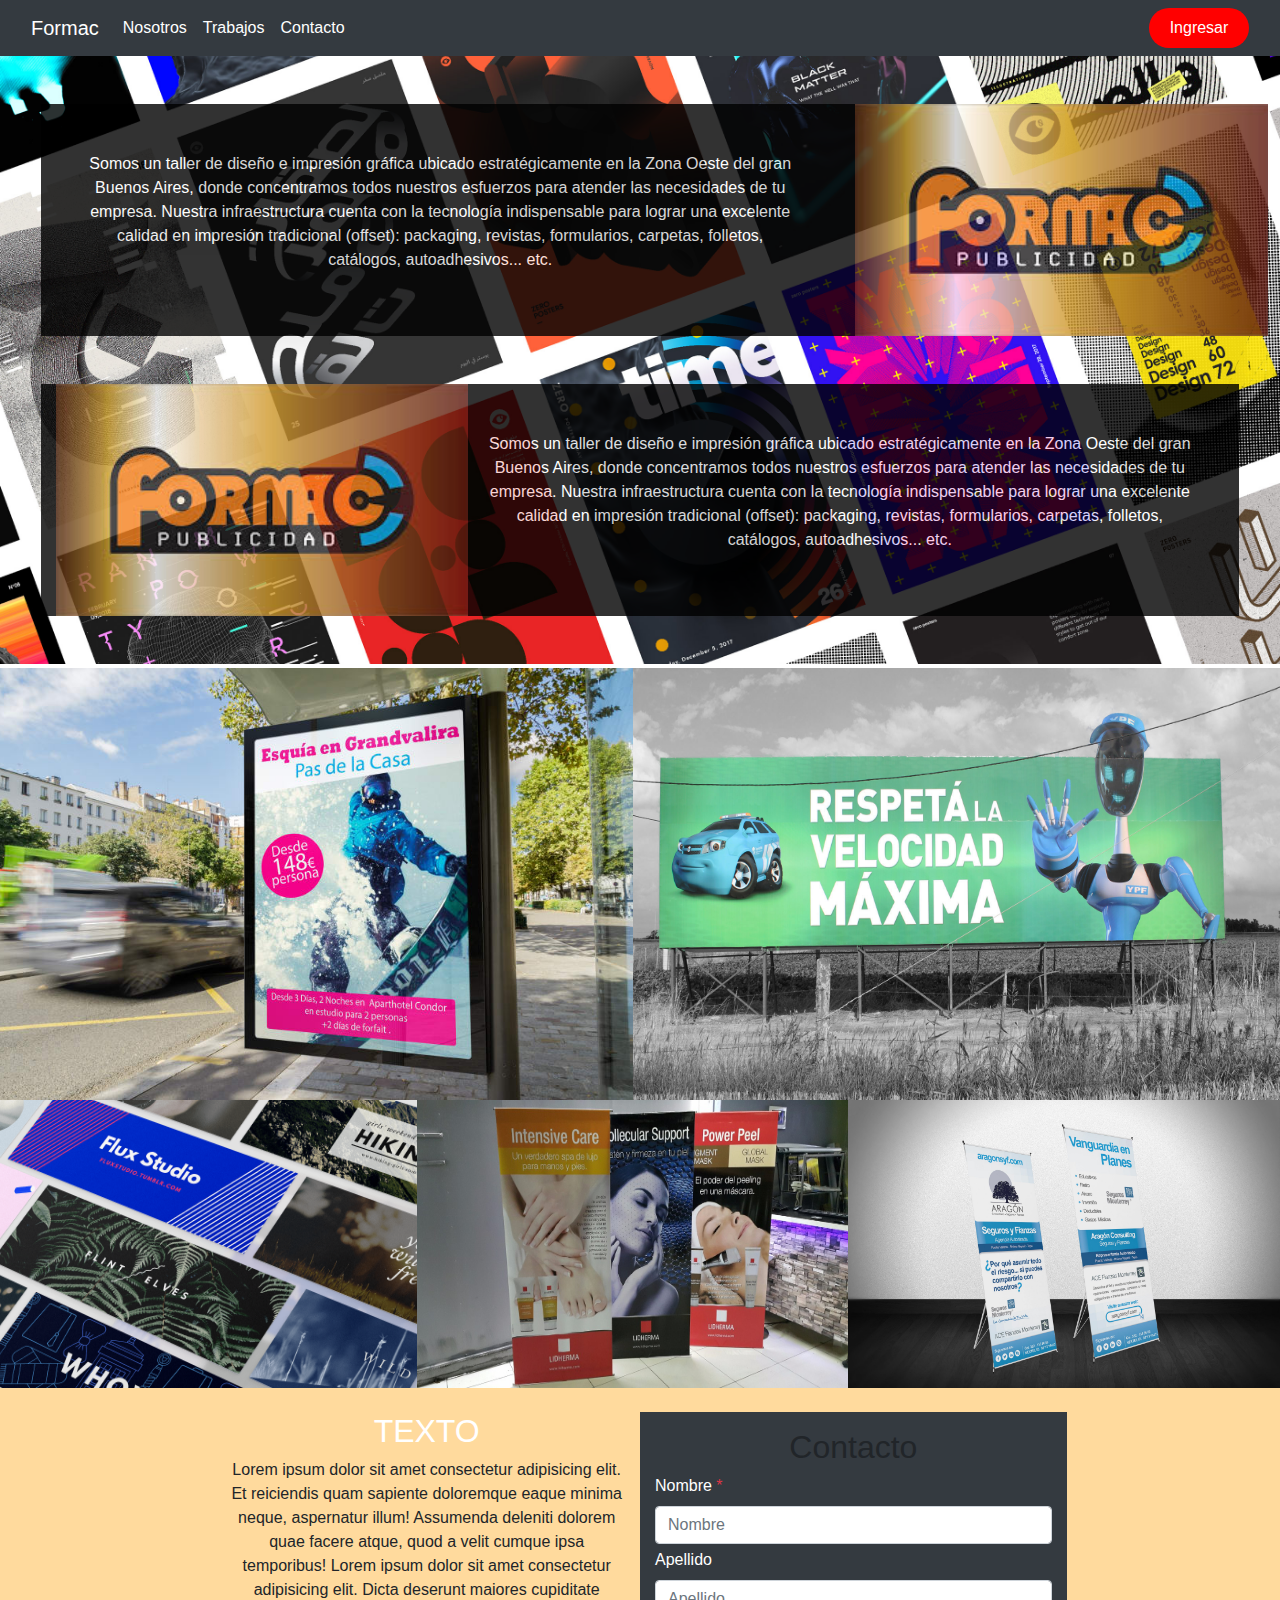
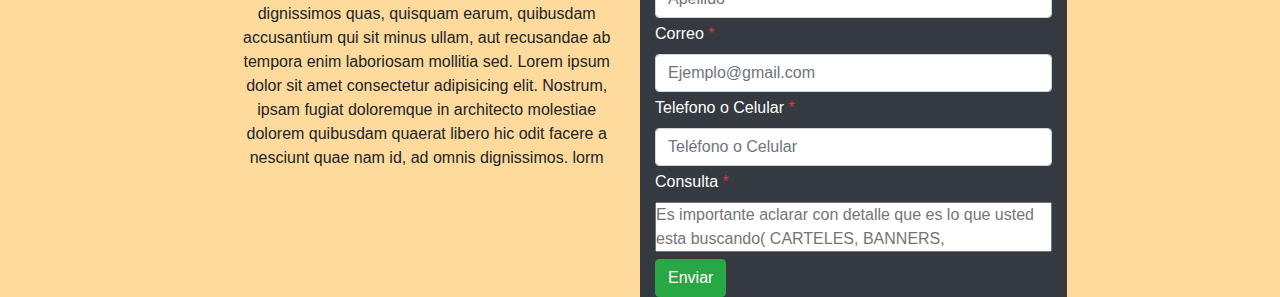
<file: index.html>
<!DOCTYPE html>
<html lang="es">
  <head>
    <meta charset="UTF-8" />
    <meta name="viewport" content="width=device-width, initial-scale=1.0" />
    <title>Formac</title>
    <link
      rel="stylesheet"
      href="https://stackpath.bootstrapcdn.com/bootstrap/4.4.1/css/bootstrap.min.css"
      integrity="sha384-Vkoo8x4CGsO3+Hhxv8T/Q5PaXtkKtu6ug5TOeNV6gBiFeWPGFN9MuhOf23Q9Ifjh"
      crossorigin="anonymous"
    />
    <link rel="stylesheet" href="Css/Styles.css" />
    <link rel="icon" href="Image/Front-Formac.jpg" type="image/png" />

  </head>

  <body>
    <!-- Nav -->
    <div class="container-fluid fixed-top bg-dark">
      <nav class="navbar navbar-expand-lg navbar-light bg-dark">
        <a class="navbar-brand text-white" href="index.html">Formac</a>
        <button
          class="navbar-toggler"
          type="button"
          data-toggle="collapse"
          data-target="#navbarNav"
          aria-controls="navbarNav"
          aria-expanded="false"
          aria-label="Toggle navigation"
        >
          <span class="navbar-toggler-icon"></span>
        </button>
        <div class="collapse navbar-collapse" id="navbarNav">
          <ul class="navbar-nav">
            <li class="nav-item">
              <a class="nav-link text-white" href="#Our">Nosotros</a>
            </li>
            <li class="nav-item">
              <a class="nav-link text-white" href="#Jobs">Trabajos</a>
            </li>
            <li>
              <a class="nav-link text-white" href="#Contact">Contacto</a>
            </li>
          </ul>
        </div>
        <ul class="navbar-nav">
          <li>
            <a class="nav-link text-white Ingresar" href="">Ingresar</a>
          </li>
        </ul>
      </nav>
    </div>
    
    <!-- Company information -->
    <div class="container-fluid pt-2 pb-5 mt-5 Description" id="Our">
      <div class="row mt-5 text-center bg-row separate">
        <div class="col-xl-8 col-lg-6 col-xs-12 p-5">
          <p class="text-center text-white">
            Somos un taller de diseño e impresión gráfica ubicado
            estratégicamente en la Zona Oeste del gran Buenos Aires, donde
            concentramos todos nuestros esfuerzos para atender las necesidades
            de tu empresa. Nuestra infraestructura cuenta con la tecnología
            indispensable para lograr una excelente calidad en impresión
            tradicional (offset): packaging, revistas, formularios, carpetas,
            folletos, catálogos, autoadhesivos... etc.
          </p>
        </div>
        <div class="col-lg-4 col-md-6 col-xs-12">
          <img src="Image/Front-Formac.jpg " class="bg-image" />
        </div>
      </div>
      <div class="row mt-5 text-center bg-row separate">
        <div class="col-lg-4 col-md-6 col-xs-12">
          <img src="Image/Front-Formac.jpg " class="bg-image" />
        </div>
        <div class="col-xl-8 col-lg-6 col-xs-12 p-5">
          <p class="text-center text-white">
            Somos un taller de diseño e impresión gráfica ubicado
            estratégicamente en la Zona Oeste del gran Buenos Aires, donde
            concentramos todos nuestros esfuerzos para atender las necesidades
            de tu empresa. Nuestra infraestructura cuenta con la tecnología
            indispensable para lograr una excelente calidad en impresión
            tradicional (offset): packaging, revistas, formularios, carpetas,
            folletos, catálogos, autoadhesivos... etc.
          </p>
        </div>
      </div>
    </div>
    <!--
    <img src="Image\Front1.jpg" class="image" />
    <img src="Image/Front.jpg" class="image" />
    <img src="Image/Front2.jpg" class="image" />-->
    
    <!-- Jobs -->
    <div class="mt-1" id="Jobs">
      <div class="row mr-0">
        <div class="col-lg-6 col-md-6 col-xs-12 p-0 m-0">
          <img src="Image/Image-jobs-1.jpg" class="image-bg time" />
        </div>
        <div class="col-lg-6 col-md-6 col-xs-12 p-0 m-0">
          <img src="Image/image-jobs-2.jpg" class="image-bg time" />
        </div>
      </div>
      <div class="row mr-0">
        <div class="col-lg-4 col-md-6 col-xs-12 p-0 m-0">
          <img src="Image/image-jobs-3.jpg" class="image-bg time" />
        </div>
        <div class="col-lg-4 col-md-6 col-xs-12 p-0 m-0">
          <img src="Image/image-jobs-4.jpg" class="image-bg time" />
        </div>
        <div class="col-lg-4 col-md-6 col-xs-12 p-0 m-0">
          <img src="Image/image-jobs-5.jpg" class="image-bg time" />
        </div>
      </div>
    </div>

    <!-- Form -->
    <div class="container-fluid bg-container" id="Contact">
      <div class="row justify-content-center">
        <div class="col-xl-4 col-lg-6 col-xs-12 mt-4 ">
          <h2 class="text-center text-white"> TEXTO</h2>
          <p class="text-center"> Lorem ipsum dolor sit amet consectetur adipisicing elit. Et reiciendis quam sapiente doloremque eaque minima neque, aspernatur illum! Assumenda deleniti dolorem quae facere atque, quod a velit cumque ipsa temporibus! Lorem ipsum dolor sit amet consectetur adipisicing elit. Dicta deserunt maiores cupiditate dignissimos quas, quisquam earum, quibusdam accusantium qui sit minus ullam, aut recusandae ab tempora enim laboriosam mollitia sed. Lorem ipsum dolor sit amet consectetur adipisicing elit. Nostrum, ipsam fugiat doloremque in architecto molestiae dolorem quibusdam quaerat libero hic odit facere a nesciunt quae nam id, ad omnis dignissimos. lorm
          </p>
        </div>
        <div class="col-xl-4 col-lg-6 col-xs-12 mt-4 bg-dark">
          <h2 class="text-center mt-3">Contacto</h2>
          <form method="POST" action="#">
            <div class="form-group mb-1">
              <label for="Nombre" class="text-white">Nombre <span class="text-danger"> *</span> </label>
              <input
                id="Nombre"
                type="text"
                placeholder="Nombre"
                class="form-control width-form"
                required
              />
            </div>
            <div class="form-group mb-1">
              <label for="Apellido" class="text-white"> Apellido </label>
              <input
                id="Apellido"
                type="text"
                placeholder="Apellido"
                class="form-control width-form"
                required
              />
            </div>
            <div class="form-group mb-1">
              <label for="Email" class="text-white"> Correo <span class="text-danger"> *</span></label>
              <input
                id="Email"
                type="text"
                placeholder="Ejemplo@gmail.com"
                class="form-control width-form"
                required
              />
            </div>
            <div class="form-group mb-1">
              <label for="tel-cel" class="text-white"> Telefono o Celular <span class="text-danger"> *</span></label>
              <input
                id="tel-cel"
                type="text"
                class="form-control width-form"
                required
                placeholder="Teléfono o Celular"
              />
            </div>
            <div>
              <label for="Description" class="text-white">Consulta <span class="text-danger"> *</span></label>
            </br>
              <textarea
                class="w-100"
                maxlength="100"
                id="Description"
                placeholder="Es importante aclarar con detalle que es lo que usted esta buscando( CARTELES, BANNERS, CALCOMANIAS, LED, GIGANTOGRAFIA, etc"
              ></textarea>
            </div>
            <button type="button" class="btn btn-success">Enviar</button>
          </form>
        </div>
      
        
      </div>
    </div>

    <!-- Intento de carousel
        <section>
            <div id="carouselExampleIndicators" class="carousel slide" data-ride="carousel">
                <ol class="carousel-indicators">
                  <li data-target="#carouselExampleIndicators" data-slide-to="0" class="active"></li>
                  <li data-target="#carouselExampleIndicators" data-slide-to="1"></li>
                  <li data-target="#carouselExampleIndicators" data-slide-to="2"></li>
                </ol>
                <div class="carousel-inner">
                  <div class="carousel-item active">
                    <img src="Image/Front.jpg" class="d-block w-100" alt="...">
                  </div>
                  <div class="carousel-item">
                    <img src="Image/Front1.jpg" class="d-block w-100" alt="...">
                  </div>
                  <div class="carousel-item">
                    <img src="Image/Front2.jpg" class="d-block w-100" alt="...">
                  </div>
                </div>
                <a class="carousel-control-prev" href="#carouselExampleIndicators" role="button" data-slide="prev">
                  <span class="carousel-control-prev-icon" aria-hidden="true"></span>
                  <span class="sr-only">Previous</span>
                </a>
                <a class="carousel-control-next" href="#carouselExampleIndicators" role="button" data-slide="next">
                  <span class="carousel-control-next-icon" aria-hidden="true"></span>
                  <span class="sr-only">Next</span>
                </a>
              </div>
        </section>-->

    <footer></footer>



  <script
    src="https://code.jquery.com/jquery-3.5.1.slim.min.js"
    integrity="sha384-DfXdz2htPH0lsSSs5nCTpuj/zy4C+OGpamoFVy38MVBnE+IbbVYUew+OrCXaRkfj"
    crossorigin="anonymous"
  ></script>
  <script
    src="https://cdn.jsdelivr.net/npm/popper.js@1.16.1/dist/umd/popper.min.js"
    integrity="sha384-9/reFTGAW83EW2RDu2S0VKaIzap3H66lZH81PoYlFhbGU+6BZp6G7niu735Sk7lN"
    crossorigin="anonymous"
  ></script>
  <script
    src="https://stackpath.bootstrapcdn.com/bootstrap/4.5.2/js/bootstrap.min.js"
    integrity="sha384-B4gt1jrGC7Jh4AgTPSdUtOBvfO8shuf57BaghqFfPlYxofvL8/KUEfYiJOMMV+rV"
    crossorigin="anonymous"
  ></script>
  </body>
</html>
</file>
<file: Css/Styles.css>
* {
  margin: 0;
  padding: 0;
}

/* Inicio Login*/

.body-login {
  background-image: url(https://i.imgur.com/OZic8.jpg);
  font-family: sans-serif;
}

.box {
  width: 500px;
  padding: 40px;
  position: absolute;
  top: 50%;
  left: 50%;
  transform: translate(-50%, -50%);
  background: transparent;
  text-align: center;
}

.box h1 {
  color: white;
  text-emphasis: uppercase;
  font-weight: 500;
}

.box input[type="text"],
.box input[type="password"] {
  border: 0;
  background: none;
  display: block;
  margin: 20px auto;
  text-align: center;
  border: 2px solid #3498db;
  padding: 14px 10px;
  width: 200px;
  outline: none;
  color: white;
  border-radius: 24px;
  transition: 0.25s;
}

.box input[type="text"]:focus,
.box input[type="password"]:focus {
  width: 280px;
  border-color: #2ecc71;
}

.box input[type="submit"] {
  border: 0;
  background: none;
  display: block;
  margin: 20px auto;
  text-align: center;
  border: 2px solid #2ecc71;
  padding: 14px 40px;
  outline: none;
  color: white;
  border-radius: 24px;
  transition: 0.25s;
  cursor: pointer;
}

.box input[type="submit"]:hover {
  background: #2ecc71;
}

/*Fin login*/

.image {
  width: 100%;
}

.Description {
  height: 100%;
  background-image: url("../Image/Front-Posters.jpg");
  background-size: cover;
}

.arrow {
  width: 50px;
  height: 50px;
}

.Ingresar {
  text-align: center;
  width: 100px;
  background: red;
  border-radius: 20px;
}

.bg-row {
  background: black;
  opacity: 0.8;
}

.bg-image {
  width: auto;
  height: 100%;
}

/* Test */
.separate {
  margin: 0 2vw;
}

.image-bg {
  background-position: 100%;
  background-size: cover;
  width: 100%;
  height: 100%;
  transition-duration: 800ms;
  transition-timing-function: ease;
}

.time:hover {
  transition: all 800ms ease;
  opacity: 0.5;
}

.width-form {
  width: 100%;
}

.bg-container {
  background: #ffda9d;
}

textarea {
  resize: none;
}
</file>
